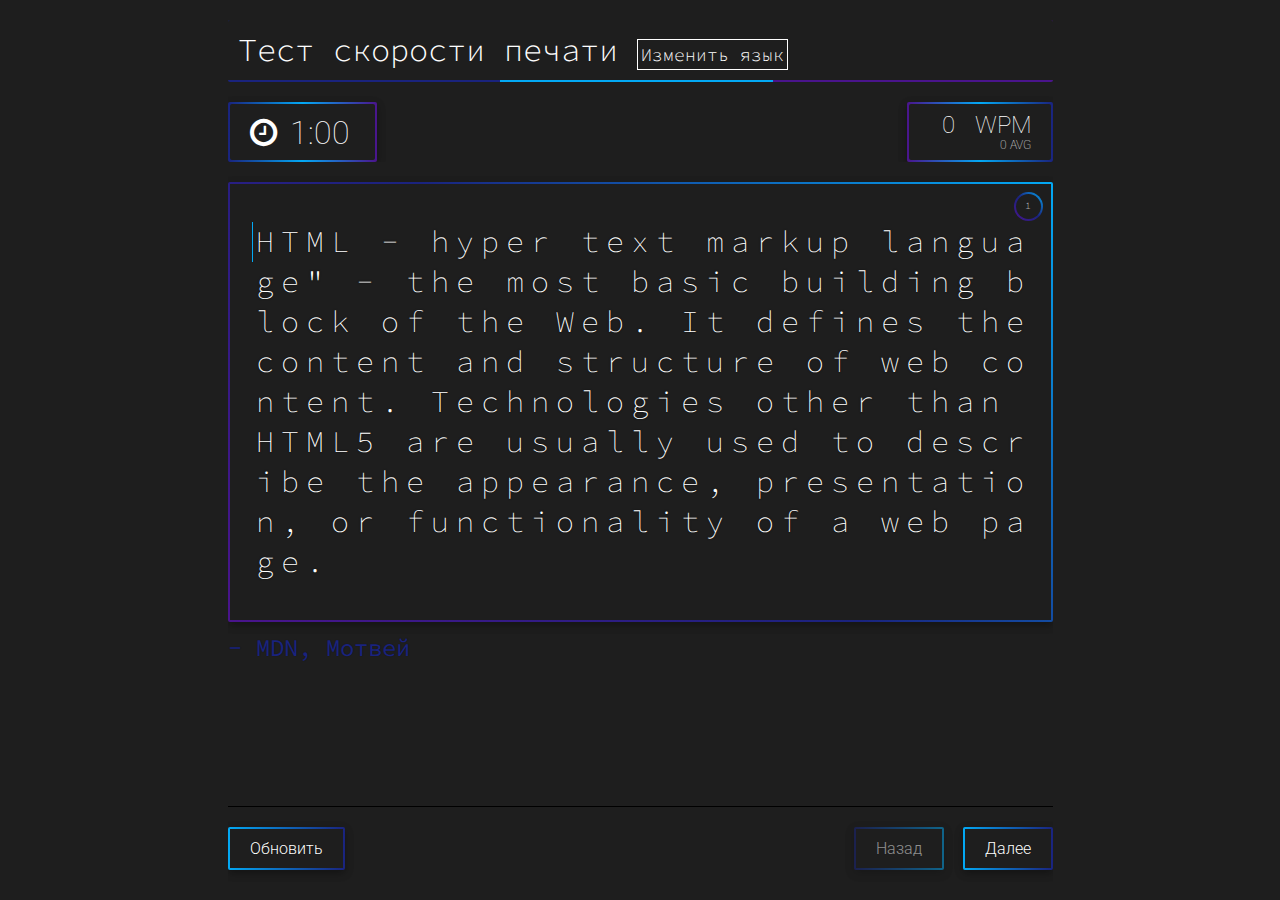
<file: en/index.html>
<!DOCTYPE html>
<html lang="en">
<head>
    <meta charset="UTF-8">
    <meta name="viewport" content="width=device-width, initial-scale=1.0">
    <title>Romanov &mdash; Typing test</title>

    <link href="https://fonts.googleapis.com/css?family=Roboto:100,300,400" rel="stylesheet">
<link href="https://fonts.googleapis.com/css?family=Source+Code+Pro:200,300,400,700" rel="stylesheet">

    <link rel="stylesheet" href="https://maxcdn.bootstrapcdn.com/font-awesome/4.7.0/css/font-awesome.min.css">

    <link rel="stylesheet" href="styles.css">
    <link rel="shortcut icon" href="/barcode.ico" type="image/x-icon">
</head>
<body>
    
    <script src="script.js" async></script>

    
    <div class="scroll-bar" id="wrapper">
    <div id="type-screen">
        <div id="title">
            <h1>Тест скорости печати <a style="color: #fff; font-size: 18px; border: 1px solid #fff; text-decoration: none; padding: 3px;" href="../ru/index.html">Изменить язык</a></h1>
        </div>
        <div id="top-bar">
            <div id="time-box">
                <div id="time">
                    <div class="icon fa fa-clock-o"></div>
                    <div id="time-value">1:00</div>
                </div>
            </div>
            <div id="speed-box">
                <div id="speed">
                    <div id="wpm">
                        <div class="val">0</div>
                    </div>
                    <div class="label">WPM</div>
                    <div id="average">0 AVG</div>
                </div>
            </div>
        </div>
        <div id="prompt">
            <div id="prompt-number">
                <h1 id="prompt-number-value">1</h1>
            </div>
            <div id="prompt-letters"></div>
            <div id="prompt-cursor">
                <div id="prompt-cursor-trail"></div>
            </div>
        </div>
        <div id="author"></div>
        <div id="input-field">
            <div id="input-field-letters"></div>
        </div>
        <div id="bottom-bar">
            <div class="button" id="reset">
                <h1>Обновить</h1>
            </div>
            <div id="nav-buttons">
                <div class="button disabled" id="prev">
                    <h1>Назад</h1>
                </div>
                <div class="button" id="next">
                    <h1>Далее</h1>
                </div>
            </div>
        </div>
        <div id="history">
            <div class="title">
                <h1>Последние</h1>
            </div>
            <div class="labels">
                <div class="label l1">#</div>
                <div class="label l2">Номер текста</div>
                <div class="label l3">WPM</div>
            </div>
            <div id="history-items"></div>
        </div>
    </div>
</div>

<script src="https://cdnjs.cloudflare.com/ajax/libs/jquery/3.2.1/jquery.min.js"></script> <!-- подключаем jquery -->


<script>
    
    jQuery(document).ready(function($) {
        if( /Android|webOS|iPhone|iPad|iPod|BlackBerry|IEMobile|Opera Mini/i.test(navigator.userAgent) ) {
                $('body').text('Тест скорости печати не поддерживается на мобильных устройствах');
                $('body').css('margin','35vh auto')
                $('body').css('text-align','center')
        }
    });

</script>

</body>
</html>
</file>
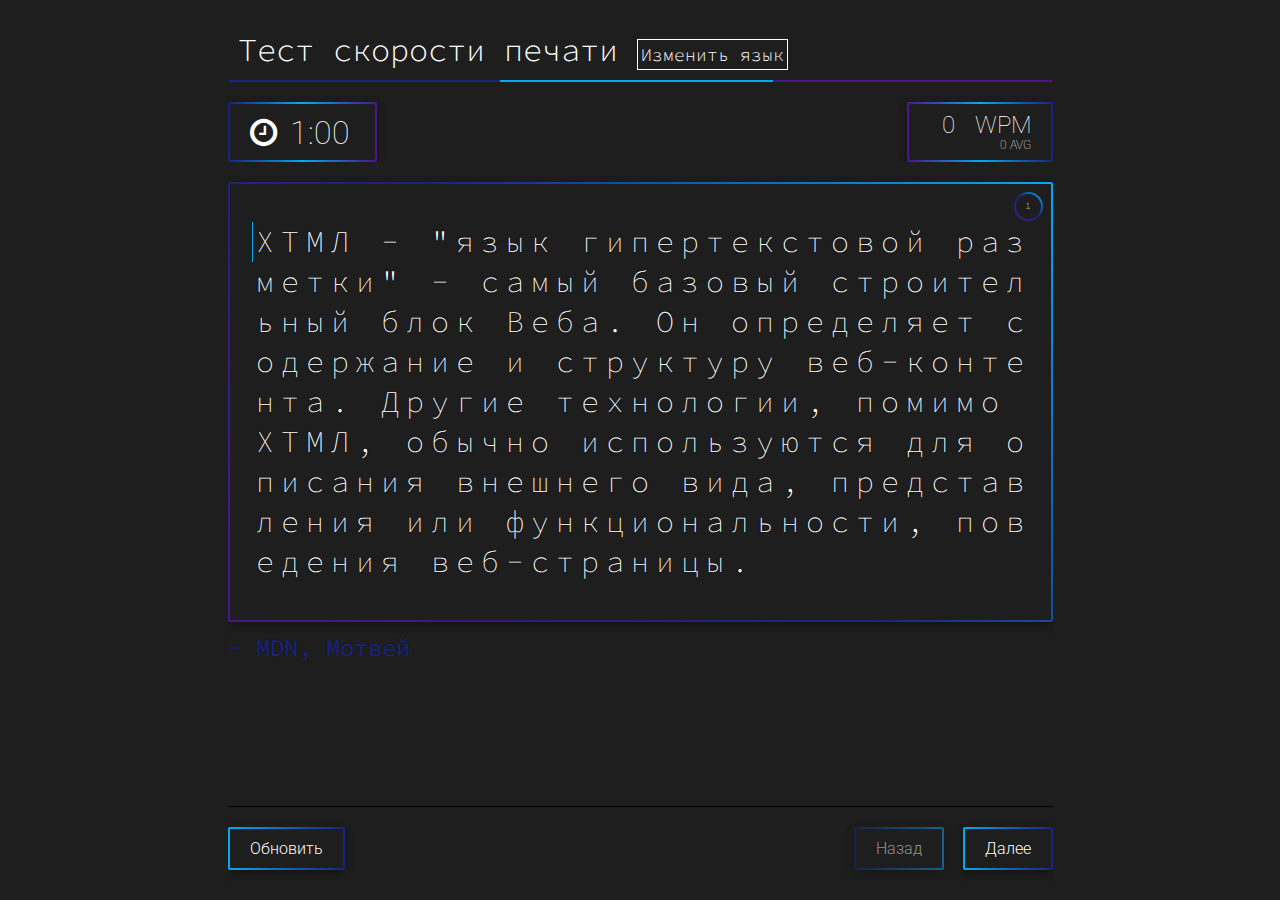
<file: ru/index.html>
<!DOCTYPE html>
<html lang="ru">
<head>
    <meta charset="UTF-8">
    <meta name="viewport" content="width=device-width, initial-scale=1.0">
    <title>Romanov &mdash; Typing test</title>

    <link href="https://fonts.googleapis.com/css?family=Roboto:100,300,400" rel="stylesheet">
<link href="https://fonts.googleapis.com/css?family=Source+Code+Pro:200,300,400,700" rel="stylesheet">

    <link rel="stylesheet" href="https://maxcdn.bootstrapcdn.com/font-awesome/4.7.0/css/font-awesome.min.css">

    <link rel="stylesheet" href="styles.css">
    <link rel="shortcut icon" href="/barcode.ico" type="image/x-icon">
</head>
<body>

    <script src="script.js" async></script>
    
    
    <div class="scroll-bar" id="wrapper">
    <div id="type-screen">
        <div id="title">
            <h1>Тест скорости печати <a style="color: #fff; font-size: 18px; border: 1px solid #fff; text-decoration: none; padding: 3px;" href="../en/index.html">Изменить язык</a></h1>
        </div>
        <div id="top-bar">
            <div id="time-box">
                <div id="time">
                    <div class="icon fa fa-clock-o"></div>
                    <div id="time-value">1:00</div>
                </div>
            </div>

            <div id="speed-box">
                <div id="speed">
                    <div id="wpm">
                        <div class="val">0</div>
                    </div>
                    <div class="label">WPM</div>
                    <div id="average">0 AVG</div>
                </div>
            </div>
        </div>
        <div id="prompt">
            <div id="prompt-number">
                <h1 id="prompt-number-value">1</h1>
            </div>
            <div id="prompt-letters"></div>
            <div id="prompt-cursor">
                <div id="prompt-cursor-trail"></div>
            </div>
        </div>
        <div id="author"></div>
        <div id="input-field">
            <div id="input-field-letters"></div>
        </div>
        <div id="bottom-bar">
            <div class="button" id="reset">
                <h1>Обновить</h1>
            </div>
            <div id="nav-buttons">
                <div class="button disabled" id="prev">
                    <h1>Назад</h1>
                </div>
                <div class="button" id="next">
                    <h1>Далее</h1>
                </div>
            </div>
        </div>
        <div id="history">
            <div class="title">
                <h1>Последние</h1>
            </div>
            <div class="labels">
                <div class="label l1">#</div>
                <div class="label l2">Номер текста</div>
                <div class="label l3">WPM</div>
            </div>
            <div id="history-items"></div>
        </div>
    </div>
</div>

<script src="https://cdnjs.cloudflare.com/ajax/libs/jquery/3.2.1/jquery.min.js"></script> <!-- подключаем jquery -->


<script>
    
    jQuery(document).ready(function($) {
        if( /Android|webOS|iPhone|iPad|iPod|BlackBerry|IEMobile|Opera Mini/i.test(navigator.userAgent) ) {
                $('body').text('Тест скорости печати не поддерживается на мобильных устройствах');
                $('body').css('margin','35vh auto')
                $('body').css('text-align','center')
        }
    });

</script>

</body>
</html>
</file>
<file: en/styles.css>
html, body {
	 font-family: 'Roboto', sans-serif;
	 height: 100%;
	 margin: 0px;
	 overflow: hidden;
	 padding: 0px;
	 width: 100%;
}

* {
	
}

 .scroll-bar::-webkit-scrollbar {
	 background-color: #3c3c3c;
	 width: 2px;
}
 .scroll-bar::-webkit-scrollbar-thumb {
	 background-color: #1a237e;
}
 .blink {
	 animation: blink 1s ease-in-out infinite;
}
 #wrapper {
	 background-color: #1e1e1e;
	 height: 100%;
	 overflow-x: hidden;
	 overflow-y: auto;
	 width: 100%;
}
 #type-screen {
	 margin: auto;
	 overflow: hidden;
	 position: relative;
	 user-select: none;
	 width: 825px;
}
 #type-screen #title {
	 background: linear-gradient(to right, #1a237e 33%, #03a9f4 33%, #03a9f4 66%, #4a148c 66%);
	 border-radius: 2px;
	 margin-top: 20px;
	 overflow: hidden;
	 padding-bottom: 2px;
}
 #type-screen #title h1 {
	 background-color: #1e1e1e;
	 color: white;
	 font-family: 'Source Code Pro', monospace;
	 font-weight: 300;
	 margin: 0px;
	 padding: 10px;
}
 #type-screen #top-bar {
	 height: 80px;
	 overflow: hidden;
	 position: relative;
}
 #type-screen #top-bar #time-box, #type-screen #top-bar #speed-box {
	 border-radius: 2px;
	 box-shadow: rgba(0, 0, 0, 0.16) 0px 3px 10px, rgba(0, 0, 0, 0.23) 0px 3px 10px;
	 display: inline-block;
	 margin: 20px 0px;
	 position: absolute;
	 top: 0px;
}
 #type-screen #top-bar #time-box .icon, #type-screen #top-bar #speed-box .icon {
	 color: white;
	 display: inline-block;
}
 #type-screen #top-bar #time, #type-screen #top-bar #speed {
	 background-color: #1e1e1e;
	 border-radius: 2px;
	 color: white;
	 display: inline-block;
	 font-weight: 100;
	 height: 36px;
	 margin: 2px;
	 padding: 10px 20px;
}
 #type-screen #top-bar #time-box {
	 background: linear-gradient(to right, #1a237e, #03a9f4, #4a148c);
	 left: 0px;
}
 #type-screen #top-bar #time-box #time {
	 font-size: 2em;
	 text-align: center;
	 white-space: nowrap;
}
 #type-screen #top-bar #time-box #time #time-value {
	 display: inline-block;
	 width: 70px;
}
 #type-screen #top-bar #speed-box {
	 background: linear-gradient(to left, #1a237e, #03a9f4, #4a148c);
	 right: 0px;
}
 #type-screen #top-bar #speed-box #speed {
	 font-size: 1.5em;
	 position: relative;
	 white-space: nowrap;
	 width: 102px;
}
 #type-screen #top-bar #speed-box #speed #wpm {
	 display: inline-block;
	 height: 22px;
	 line-height: 22px;
	 text-align: center;
	 vertical-align: top;
	 width: 40px;
}
 #type-screen #top-bar #speed-box #speed #wpm .val {
	 animation: alternate-wpm 250ms ease-in-out;
}
 #type-screen #top-bar #speed-box #speed .label {
	 display: inline-block;
	 height: 22px;
	 line-height: 22px;
	 vertical-align: top;
}
 #type-screen #top-bar #speed-box #speed #average {
	 bottom: 10px;
	 display: inline-block;
	 font-size: 0.5em;
	 height: 10px;
	 left: 20px;
	 line-height: 10px;
	 position: absolute;
	 text-align: right;
	 width: 102px;
}

#prompt {
	font-size: 12px;
	letter-spacing: normal;
	word-spacing: normal;
}

 #type-screen #prompt {
	 background-color: #1e1e1e;
	 border-radius: 2px;
	 box-shadow: rgba(0, 0, 0, 0.16) 0px 3px 10px, rgba(0, 0, 0, 0.23) 0px 3px 10px;
	 height: 40px;
	 margin: auto;
	 margin-top: 20px;
	 overflow: hidden;
	 position: relative;
	 width: 0px;
	 z-index: 2;
}
 #type-screen #prompt:after, #type-screen #prompt:before {
	 content: '';
	 position: absolute;
}
 #type-screen #prompt:before {
	 background: linear-gradient(45deg, #4a148c, #1a237e, #03a9f4);
	 height: 100%;
	 left: 0px;
	 top: 0px;
	 width: 100%;
	 z-index: 1;
}
 #type-screen #prompt:after {
	 background-color: #1e1e1e;
	 height: calc(100% - 4px);
	 left: 2px;
	 top: 2px;
	 width: calc(100% - 4px);
	 z-index: 2;
}
 #type-screen #prompt #prompt-number {
	 background: linear-gradient(45deg, #4a148c, #1a237e, #03a9f4);
	 border-radius: 100px;
	 position: absolute;
	 right: 10px;
	 top: 10px;
	 z-index: 5;
}
 #type-screen #prompt #prompt-number h1#prompt-number-value {
	 background-color: #1e1e1e;
	 border-radius: 100px;
	 color: white;
	 font-family: 'Source Code Pro', monospace;
	 font-size: 0.8em;
	 font-weight: 200;
	 height: 15px;
	 line-height: 15px;
	 margin: 2px;
	 padding: 5px;
	 text-align: center;
	 width: 15px;
}
 #type-screen #prompt #prompt-letters {
	 margin: 40px auto;
	 position: relative;
	 z-index: 3;
}
 #type-screen #prompt #prompt-cursor {
	 background-color: #03a9f4;
	 height: 40px;
	 left: 24px;
	 position: absolute;
	 top: 40px;
	 width: 1px;
	 z-index: 10;
}
 #type-screen #prompt #prompt-cursor #prompt-cursor-trail {
	 height: 90%;
	 left: 0px;
	 overflow: hidden;
	 position: absolute;
	 top: 5%;
	 transform: translateX(-100%);
	 width: 20px;
}
 #type-screen #prompt #prompt-cursor #prompt-cursor-trail .trail {
	 animation: cursor-trail 200ms ease-in-out infinite;
	 color: white;
	 font-size: 0.4em;
	 height: 8px;
	 line-height: 8px;
	 opacity: 0;
	 right: 0px;
	 position: absolute;
	 text-align: right;
	 width: 8px;
}

 #type-screen #prompt .letter {
	 color: white;
	 font-weight: 200;
	 position: absolute;
}
 #type-screen #prompt .letter.complete {
	 animation: letter-complete 0.25s ease-in-out;
	 color: #cddc39;
}
 #type-screen #prompt .letter.success {
	 animation: letter-success 0.25s ease-in-out;
	 color: #2e7d32;
}
 #type-screen #prompt .letter.error {
	 animation: letter-error 0.25s ease-in-out;
	 color: #d32f2f;
}
 #type-screen #prompt .letter.error:after {
	 background-color: #d32f2f;
	 bottom: -2px;
	 content: '';
	 height: 1px;
	 left: 0px;
	 position: absolute;
	 width: 100%;
}
 #type-screen #prompt .letter.ignore {
	 display: none;
}
 #type-screen #author {
	 color: #1a237e;
	 font-family: 'Source Code Pro', monospace;
	 font-size: 1.5em;
	 margin-top: 10px;
	 text-shadow: 0px 0px 1px rgba(0, 0, 0, 0.4);
}
 #type-screen #input-field {
	 height: 40px;
	 margin: auto;
	 margin-top: 100px;
	 position: relative;
	 text-align: center;
	 width: 825px;
	 z-index: 10;
}
 #type-screen #input-field:after {
	 background-color: black;
	 bottom: -4px;
	 content: '';
	 height: 1px;
	 left: 0px;
	 position: absolute;
	 width: 100%;
	 z-index: -1;
}
 #type-screen #input-field #input-field-letters {
	 display: inline-block;
	 height: 100%;
	 left: 50%;
	 position: absolute;
	 text-align: center;
	 transform: translateX(-50%);
	 white-space: nowrap;
}
 #type-screen #input-field #input-field-letters:after {
	 background: linear-gradient(to right, #ab47bc, #03a9f4);
	 bottom: -2px;
	 content: '';
	 height: 1px;
	 left: 0px;
	 position: absolute;
	 width: 100%;
}
 #type-screen #input-field #input-field-letters .letter {
	 animation: zoom-in 0.25s ease-in-out;
	 color: white;
	 font-weight: 200;
}
 #type-screen #bottom-bar {
	 margin-top: 24px;
	 position: relative;
	 width: 100%;
}
 #type-screen #bottom-bar .button {
	 border-radius: 2px;
	 box-shadow: rgba(0, 0, 0, 0.16) 0px 3px 10px, rgba(0, 0, 0, 0.23) 0px 3px 10px;
	 display: inline-block;
	 transition: all 0.4s;
}
 #type-screen #bottom-bar .button:hover {
	 box-shadow: rgba(0, 0, 0, 0.19) 0px 10px 30px, rgba(0, 0, 0, 0.23) 0px 6px 10px;
}
 #type-screen #bottom-bar .button:hover h1 {
	 background-color: transparent;
}
 #type-screen #bottom-bar .button h1 {
	 background-color: #1e1e1e;
	 color: white;
	 cursor: pointer;
	 font-size: 1em;
	 font-weight: 300;
	 margin: 2px;
	 padding: 10px 20px;
	 text-shadow: 0px 0px 1px rgba(0, 0, 0, 0.4);
	 transition: all 0.4s;
}
 #type-screen #bottom-bar #reset {
	 background: linear-gradient(to left, #1a237e, #03a9f4);
}
 #type-screen #bottom-bar #nav-buttons {
	 position: absolute;
	 right: 0px;
	 top: 0px;
}
 #type-screen #bottom-bar #nav-buttons #next, #type-screen #bottom-bar #nav-buttons #prev {
	 display: inline-block;
}
 #type-screen #bottom-bar #nav-buttons #next.disabled, #type-screen #bottom-bar #nav-buttons #prev.disabled {
	 opacity: 0.5;
	 pointer-events: none;
}
 #type-screen #bottom-bar #nav-buttons #prev {
	 background: linear-gradient(to right, #1a237e, #03a9f4);
}
 #type-screen #bottom-bar #nav-buttons #next {
	 background: linear-gradient(to left, #1a237e, #03a9f4);
	 margin-left: 15px;
}
 #type-screen #history {
	 margin: 60px 0px;
}
 #type-screen #history .title {
	 background: linear-gradient(to left, #1a237e 33%, #03a9f4 33%, #03a9f4 66%, #4a148c 66%);
	 padding-bottom: 2px;
}
 #type-screen #history .title h1 {
	 background-color: #1e1e1e;
	 color: white;
	 font-size: 1.25em;
	 font-family: 'Source Code Pro', monospace;
	 font-weight: 200;
	 margin: 0px;
}
 #type-screen #history .labels {
	 border-bottom: 1px solid #3c3c3c;
	 font-size: 0px;
	 margin-top: 5px;
	 padding: 5px 0px;
	 position: relative;
	 width: 100%;
}
 #type-screen #history .labels .label {
	 color: #5a5a5a;
	 display: inline-block;
	 font-family: 'Source Code Pro', monospace;
	 font-size: 16px;
	 font-weight: 300;
	 margin-left: 10px;
}
 #type-screen #history .labels .label.l1 {
	 width: 50px;
}
 #type-screen #history .labels .label.l2 {
	 width: 150px;
}
 #type-screen #history .labels .label.l3 {
	 width: 150px;
}
 #type-screen #history #history-items {
	 font-size: 0px;
}
 #type-screen #history #history-items .item {
	 color: white;
	 padding: 5px 0px;
}
 #type-screen #history #history-items .item:nth-child(odd) {
	 background-color: rgba(255, 255, 255, 0.05);
}
 #type-screen #history #history-items .item .item-no, #type-screen #history #history-items .item .test-no, #type-screen #history #history-items .item .wpm {
	 color: white;
	 display: inline-block;
	 font-family: 'Source Code Pro', monospace;
	 font-size: 16px;
	 font-weight: 300;
	 margin-left: 10px;
}
 #type-screen #history #history-items .item .item-no {
	 width: 50px;
}
 #type-screen #history #history-items .item .test-no, #type-screen #history #history-items .item .wpm {
	 width: 150px;
}
 #type-screen .letter {
	 display: inline-block;
	 font-family: 'Source Code Pro', monospace;
	 font-size: 2.5em;
	 font-weight: 200;
	 height: 40px;
	 text-align: center;
	 text-shadow: 0px 0px 2px rgba(0, 0, 0, 0.6);
	 width: 25px;
}
 #type-screen .letter.flying {
	 color: #2e7d32;
	 position: absolute;
	 transition: all 250ms;
	 transition-timing-function: ease-in-out;
	 z-index: 100;
}
 @keyframes zoom-in {
	 from {
		 color: black;
		 opacity: 0;
		 transform: scale(0.25);
	}
	 50% {
		 transform: scale(1.5);
	}
	 to {
		 color: white;
		 opacity: 1;
		 transform: scale(1);
	}
}
 @keyframes alternate-wpm {
	 from {
		 opacity: 0.75;
		 transform: scale(1);
	}
	 50% {
		 opacity: 1;
		 transform: scale(1.05);
	}
	 to {
		 transform: scale(1);
	}
}
 @keyframes letter-complete {
	 from, to {
		 color: #cddc39;
		 transform: scale(1);
	}
	 50% {
		 color: #2e7d32;
		 transform: scale(1.5);
	}
}
 @keyframes letter-success {
	 from {
		 color: white;
		 transform: scale(1);
	}
	 50% {
		 transform: scale(1.5);
	}
	 to {
		 color: rgba(205, 220, 57, 0.6);
		 transform: scale(1);
	}
}
 @keyframes letter-error {
	 from {
		 color: white;
		 transform: translateX(0%) scale(1);
	}
	 20% {
		 transform: translateX(-20%) scale(1.1);
	}
	 40% {
		 transform: translateX(20%) scale(1.2);
	}
	 50% {
		 transform: translateX(20%) scale(1.5);
	}
	 60% {
		 transform: translateX(-10%) scale(1.2);
	}
	 80% {
		 transform: translateX(10%) scale(1.1);
	}
	 to {
		 color: #d32f2f;
		 transform: translateX(0%) scale(1);
	}
}
 @keyframes blink {
	 0%, 24%, 76%, 100% {
		 opacity: 1;
	}
	 25%, 75% {
		 opacity: 0;
	}
}
 @keyframes cursor-trail {
	 0% {
		 color: white;
		 right: 0px;
		 opacity: 0;
	}
	 20% {
		 opacity: 0.6;
	}
	 100% {
		 right: 100%;
		 opacity: 0;
		 transform: translateX(100%);
	}
}
</file>
<file: ru/styles.css>
html, body {
	 font-family: 'Roboto', sans-serif;
	 height: 100%;
	 margin: 0px;
	 overflow: hidden;
	 padding: 0px;
	 width: 100%;
}

* {
	
}

 .scroll-bar::-webkit-scrollbar {
	 background-color: #3c3c3c;
	 width: 2px;
}
 .scroll-bar::-webkit-scrollbar-thumb {
	 background-color: #1a237e;
}
 .blink {
	 animation: blink 1s ease-in-out infinite;
}
 #wrapper {
	 background-color: #1e1e1e;
	 height: 100%;
	 overflow-x: hidden;
	 overflow-y: auto;
	 width: 100%;
}
 #type-screen {
	 margin: auto;
	 overflow: hidden;
	 position: relative;
	 user-select: none;
	 width: 825px;
}
 #type-screen #title {
	 background: linear-gradient(to right, #1a237e 33%, #03a9f4 33%, #03a9f4 66%, #4a148c 66%);
	 border-radius: 2px;
	 margin-top: 20px;
	 overflow: hidden;
	 padding-bottom: 2px;
}
 #type-screen #title h1 {
	 background-color: #1e1e1e;
	 color: white;
	 font-family: 'Source Code Pro', monospace;
	 font-weight: 300;
	 margin: 0px;
	 padding: 10px;
}
 #type-screen #top-bar {
	 height: 80px;
	 overflow: hidden;
	 position: relative;
}
 #type-screen #top-bar #time-box, #type-screen #top-bar #speed-box {
	 border-radius: 2px;
	 box-shadow: rgba(0, 0, 0, 0.16) 0px 3px 10px, rgba(0, 0, 0, 0.23) 0px 3px 10px;
	 display: inline-block;
	 margin: 20px 0px;
	 position: absolute;
	 top: 0px;
}
 #type-screen #top-bar #time-box .icon, #type-screen #top-bar #speed-box .icon {
	 color: white;
	 display: inline-block;
}
 #type-screen #top-bar #time, #type-screen #top-bar #speed {
	 background-color: #1e1e1e;
	 border-radius: 2px;
	 color: white;
	 display: inline-block;
	 font-weight: 100;
	 height: 36px;
	 margin: 2px;
	 padding: 10px 20px;
}
 #type-screen #top-bar #time-box {
	 background: linear-gradient(to right, #1a237e, #03a9f4, #4a148c);
	 left: 0px;
}
 #type-screen #top-bar #time-box #time {
	 font-size: 2em;
	 text-align: center;
	 white-space: nowrap;
}
 #type-screen #top-bar #time-box #time #time-value {
	 display: inline-block;
	 width: 70px;
}
 #type-screen #top-bar #speed-box {
	 background: linear-gradient(to left, #1a237e, #03a9f4, #4a148c);
	 right: 0px;
}
 #type-screen #top-bar #speed-box #speed {
	 font-size: 1.5em;
	 position: relative;
	 white-space: nowrap;
	 width: 102px;
}
 #type-screen #top-bar #speed-box #speed #wpm {
	 display: inline-block;
	 height: 22px;
	 line-height: 22px;
	 text-align: center;
	 vertical-align: top;
	 width: 40px;
}
 #type-screen #top-bar #speed-box #speed #wpm .val {
	 animation: alternate-wpm 250ms ease-in-out;
}
 #type-screen #top-bar #speed-box #speed .label {
	 display: inline-block;
	 height: 22px;
	 line-height: 22px;
	 vertical-align: top;
}
 #type-screen #top-bar #speed-box #speed #average {
	 bottom: 10px;
	 display: inline-block;
	 font-size: 0.5em;
	 height: 10px;
	 left: 20px;
	 line-height: 10px;
	 position: absolute;
	 text-align: right;
	 width: 102px;
}

#prompt {
	font-size: 12px;
	letter-spacing: normal;
	word-spacing: normal;
}

 #type-screen #prompt {
	 background-color: #1e1e1e;
	 border-radius: 2px;
	 box-shadow: rgba(0, 0, 0, 0.16) 0px 3px 10px, rgba(0, 0, 0, 0.23) 0px 3px 10px;
	 height: 40px;
	 margin: auto;
	 margin-top: 20px;
	 overflow: hidden;
	 position: relative;
	 width: 0px;
	 z-index: 2;
}
 #type-screen #prompt:after, #type-screen #prompt:before {
	 content: '';
	 position: absolute;
}
 #type-screen #prompt:before {
	 background: linear-gradient(45deg, #4a148c, #1a237e, #03a9f4);
	 height: 100%;
	 left: 0px;
	 top: 0px;
	 width: 100%;
	 z-index: 1;
}
 #type-screen #prompt:after {
	 background-color: #1e1e1e;
	 height: calc(100% - 4px);
	 left: 2px;
	 top: 2px;
	 width: calc(100% - 4px);
	 z-index: 2;
}
 #type-screen #prompt #prompt-number {
	 background: linear-gradient(45deg, #4a148c, #1a237e, #03a9f4);
	 border-radius: 100px;
	 position: absolute;
	 right: 10px;
	 top: 10px;
	 z-index: 5;
}
 #type-screen #prompt #prompt-number h1#prompt-number-value {
	 background-color: #1e1e1e;
	 border-radius: 100px;
	 color: white;
	 font-family: 'Source Code Pro', monospace;
	 font-size: 0.8em;
	 font-weight: 200;
	 height: 15px;
	 line-height: 15px;
	 margin: 2px;
	 padding: 5px;
	 text-align: center;
	 width: 15px;
}
 #type-screen #prompt #prompt-letters {
	 margin: 40px auto;
	 position: relative;
	 z-index: 3;
}
 #type-screen #prompt #prompt-cursor {
	 background-color: #03a9f4;
	 height: 40px;
	 left: 24px;
	 position: absolute;
	 top: 40px;
	 width: 1px;
	 z-index: 10;
}
 #type-screen #prompt #prompt-cursor #prompt-cursor-trail {
	 height: 90%;
	 left: 0px;
	 overflow: hidden;
	 position: absolute;
	 top: 5%;
	 transform: translateX(-100%);
	 width: 20px;
}
 #type-screen #prompt #prompt-cursor #prompt-cursor-trail .trail {
	 animation: cursor-trail 200ms ease-in-out infinite;
	 color: white;
	 font-size: 0.4em;
	 height: 8px;
	 line-height: 8px;
	 opacity: 0;
	 right: 0px;
	 position: absolute;
	 text-align: right;
	 width: 8px;
}

 #type-screen #prompt .letter {
	 color: white;
	 font-weight: 200;
	 position: absolute;
}
 #type-screen #prompt .letter.complete {
	 animation: letter-complete 0.25s ease-in-out;
	 color: #cddc39;
}
 #type-screen #prompt .letter.success {
	 animation: letter-success 0.25s ease-in-out;
	 color: #2e7d32;
}
 #type-screen #prompt .letter.error {
	 animation: letter-error 0.25s ease-in-out;
	 color: #d32f2f;
}
 #type-screen #prompt .letter.error:after {
	 background-color: #d32f2f;
	 bottom: -2px;
	 content: '';
	 height: 1px;
	 left: 0px;
	 position: absolute;
	 width: 100%;
}
 #type-screen #prompt .letter.ignore {
	 display: none;
}
 #type-screen #author {
	 color: #1a237e;
	 font-family: 'Source Code Pro', monospace;
	 font-size: 1.5em;
	 margin-top: 10px;
	 text-shadow: 0px 0px 1px rgba(0, 0, 0, 0.4);
}
 #type-screen #input-field {
	 height: 40px;
	 margin: auto;
	 margin-top: 100px;
	 position: relative;
	 text-align: center;
	 width: 825px;
	 z-index: 10;
}
 #type-screen #input-field:after {
	 background-color: black;
	 bottom: -4px;
	 content: '';
	 height: 1px;
	 left: 0px;
	 position: absolute;
	 width: 100%;
	 z-index: -1;
}
 #type-screen #input-field #input-field-letters {
	 display: inline-block;
	 height: 100%;
	 left: 50%;
	 position: absolute;
	 text-align: center;
	 transform: translateX(-50%);
	 white-space: nowrap;
}
 #type-screen #input-field #input-field-letters:after {
	 background: linear-gradient(to right, #ab47bc, #03a9f4);
	 bottom: -2px;
	 content: '';
	 height: 1px;
	 left: 0px;
	 position: absolute;
	 width: 100%;
}
 #type-screen #input-field #input-field-letters .letter {
	 animation: zoom-in 0.25s ease-in-out;
	 color: white;
	 font-weight: 200;
}
 #type-screen #bottom-bar {
	 margin-top: 24px;
	 position: relative;
	 width: 100%;
}
 #type-screen #bottom-bar .button {
	 border-radius: 2px;
	 box-shadow: rgba(0, 0, 0, 0.16) 0px 3px 10px, rgba(0, 0, 0, 0.23) 0px 3px 10px;
	 display: inline-block;
	 transition: all 0.4s;
}
 #type-screen #bottom-bar .button:hover {
	 box-shadow: rgba(0, 0, 0, 0.19) 0px 10px 30px, rgba(0, 0, 0, 0.23) 0px 6px 10px;
}
 #type-screen #bottom-bar .button:hover h1 {
	 background-color: transparent;
}
 #type-screen #bottom-bar .button h1 {
	 background-color: #1e1e1e;
	 color: white;
	 cursor: pointer;
	 font-size: 1em;
	 font-weight: 300;
	 margin: 2px;
	 padding: 10px 20px;
	 text-shadow: 0px 0px 1px rgba(0, 0, 0, 0.4);
	 transition: all 0.4s;
}
 #type-screen #bottom-bar #reset {
	 background: linear-gradient(to left, #1a237e, #03a9f4);
}
 #type-screen #bottom-bar #nav-buttons {
	 position: absolute;
	 right: 0px;
	 top: 0px;
}
 #type-screen #bottom-bar #nav-buttons #next, #type-screen #bottom-bar #nav-buttons #prev {
	 display: inline-block;
}
 #type-screen #bottom-bar #nav-buttons #next.disabled, #type-screen #bottom-bar #nav-buttons #prev.disabled {
	 opacity: 0.5;
	 pointer-events: none;
}
 #type-screen #bottom-bar #nav-buttons #prev {
	 background: linear-gradient(to right, #1a237e, #03a9f4);
}
 #type-screen #bottom-bar #nav-buttons #next {
	 background: linear-gradient(to left, #1a237e, #03a9f4);
	 margin-left: 15px;
}
 #type-screen #history {
	 margin: 60px 0px;
}
 #type-screen #history .title {
	 background: linear-gradient(to left, #1a237e 33%, #03a9f4 33%, #03a9f4 66%, #4a148c 66%);
	 padding-bottom: 2px;
}
 #type-screen #history .title h1 {
	 background-color: #1e1e1e;
	 color: white;
	 font-size: 1.25em;
	 font-family: 'Source Code Pro', monospace;
	 font-weight: 200;
	 margin: 0px;
}
 #type-screen #history .labels {
	 border-bottom: 1px solid #3c3c3c;
	 font-size: 0px;
	 margin-top: 5px;
	 padding: 5px 0px;
	 position: relative;
	 width: 100%;
}
 #type-screen #history .labels .label {
	 color: #5a5a5a;
	 display: inline-block;
	 font-family: 'Source Code Pro', monospace;
	 font-size: 16px;
	 font-weight: 300;
	 margin-left: 10px;
}
 #type-screen #history .labels .label.l1 {
	 width: 50px;
}
 #type-screen #history .labels .label.l2 {
	 width: 150px;
}
 #type-screen #history .labels .label.l3 {
	 width: 150px;
}
 #type-screen #history #history-items {
	 font-size: 0px;
}
 #type-screen #history #history-items .item {
	 color: white;
	 padding: 5px 0px;
}
 #type-screen #history #history-items .item:nth-child(odd) {
	 background-color: rgba(255, 255, 255, 0.05);
}
 #type-screen #history #history-items .item .item-no, #type-screen #history #history-items .item .test-no, #type-screen #history #history-items .item .wpm {
	 color: white;
	 display: inline-block;
	 font-family: 'Source Code Pro', monospace;
	 font-size: 16px;
	 font-weight: 300;
	 margin-left: 10px;
}
 #type-screen #history #history-items .item .item-no {
	 width: 50px;
}
 #type-screen #history #history-items .item .test-no, #type-screen #history #history-items .item .wpm {
	 width: 150px;
}
 #type-screen .letter {
	 display: inline-block;
	 font-family: 'Source Code Pro', monospace;
	 font-size: 2.5em;
	 font-weight: 200;
	 height: 40px;
	 text-align: center;
	 text-shadow: 0px 0px 2px rgba(0, 0, 0, 0.6);
	 width: 25px;
}
 #type-screen .letter.flying {
	 color: #2e7d32;
	 position: absolute;
	 transition: all 250ms;
	 transition-timing-function: ease-in-out;
	 z-index: 100;
}
 @keyframes zoom-in {
	 from {
		 color: black;
		 opacity: 0;
		 transform: scale(0.25);
	}
	 50% {
		 transform: scale(1.5);
	}
	 to {
		 color: white;
		 opacity: 1;
		 transform: scale(1);
	}
}
 @keyframes alternate-wpm {
	 from {
		 opacity: 0.75;
		 transform: scale(1);
	}
	 50% {
		 opacity: 1;
		 transform: scale(1.05);
	}
	 to {
		 transform: scale(1);
	}
}
 @keyframes letter-complete {
	 from, to {
		 color: #cddc39;
		 transform: scale(1);
	}
	 50% {
		 color: #2e7d32;
		 transform: scale(1.5);
	}
}
 @keyframes letter-success {
	 from {
		 color: white;
		 transform: scale(1);
	}
	 50% {
		 transform: scale(1.5);
	}
	 to {
		 color: rgba(205, 220, 57, 0.6);
		 transform: scale(1);
	}
}
 @keyframes letter-error {
	 from {
		 color: white;
		 transform: translateX(0%) scale(1);
	}
	 20% {
		 transform: translateX(-20%) scale(1.1);
	}
	 40% {
		 transform: translateX(20%) scale(1.2);
	}
	 50% {
		 transform: translateX(20%) scale(1.5);
	}
	 60% {
		 transform: translateX(-10%) scale(1.2);
	}
	 80% {
		 transform: translateX(10%) scale(1.1);
	}
	 to {
		 color: #d32f2f;
		 transform: translateX(0%) scale(1);
	}
}
 @keyframes blink {
	 0%, 24%, 76%, 100% {
		 opacity: 1;
	}
	 25%, 75% {
		 opacity: 0;
	}
}
 @keyframes cursor-trail {
	 0% {
		 color: white;
		 right: 0px;
		 opacity: 0;
	}
	 20% {
		 opacity: 0.6;
	}
	 100% {
		 right: 100%;
		 opacity: 0;
		 transform: translateX(100%);
	}
}
</file>
